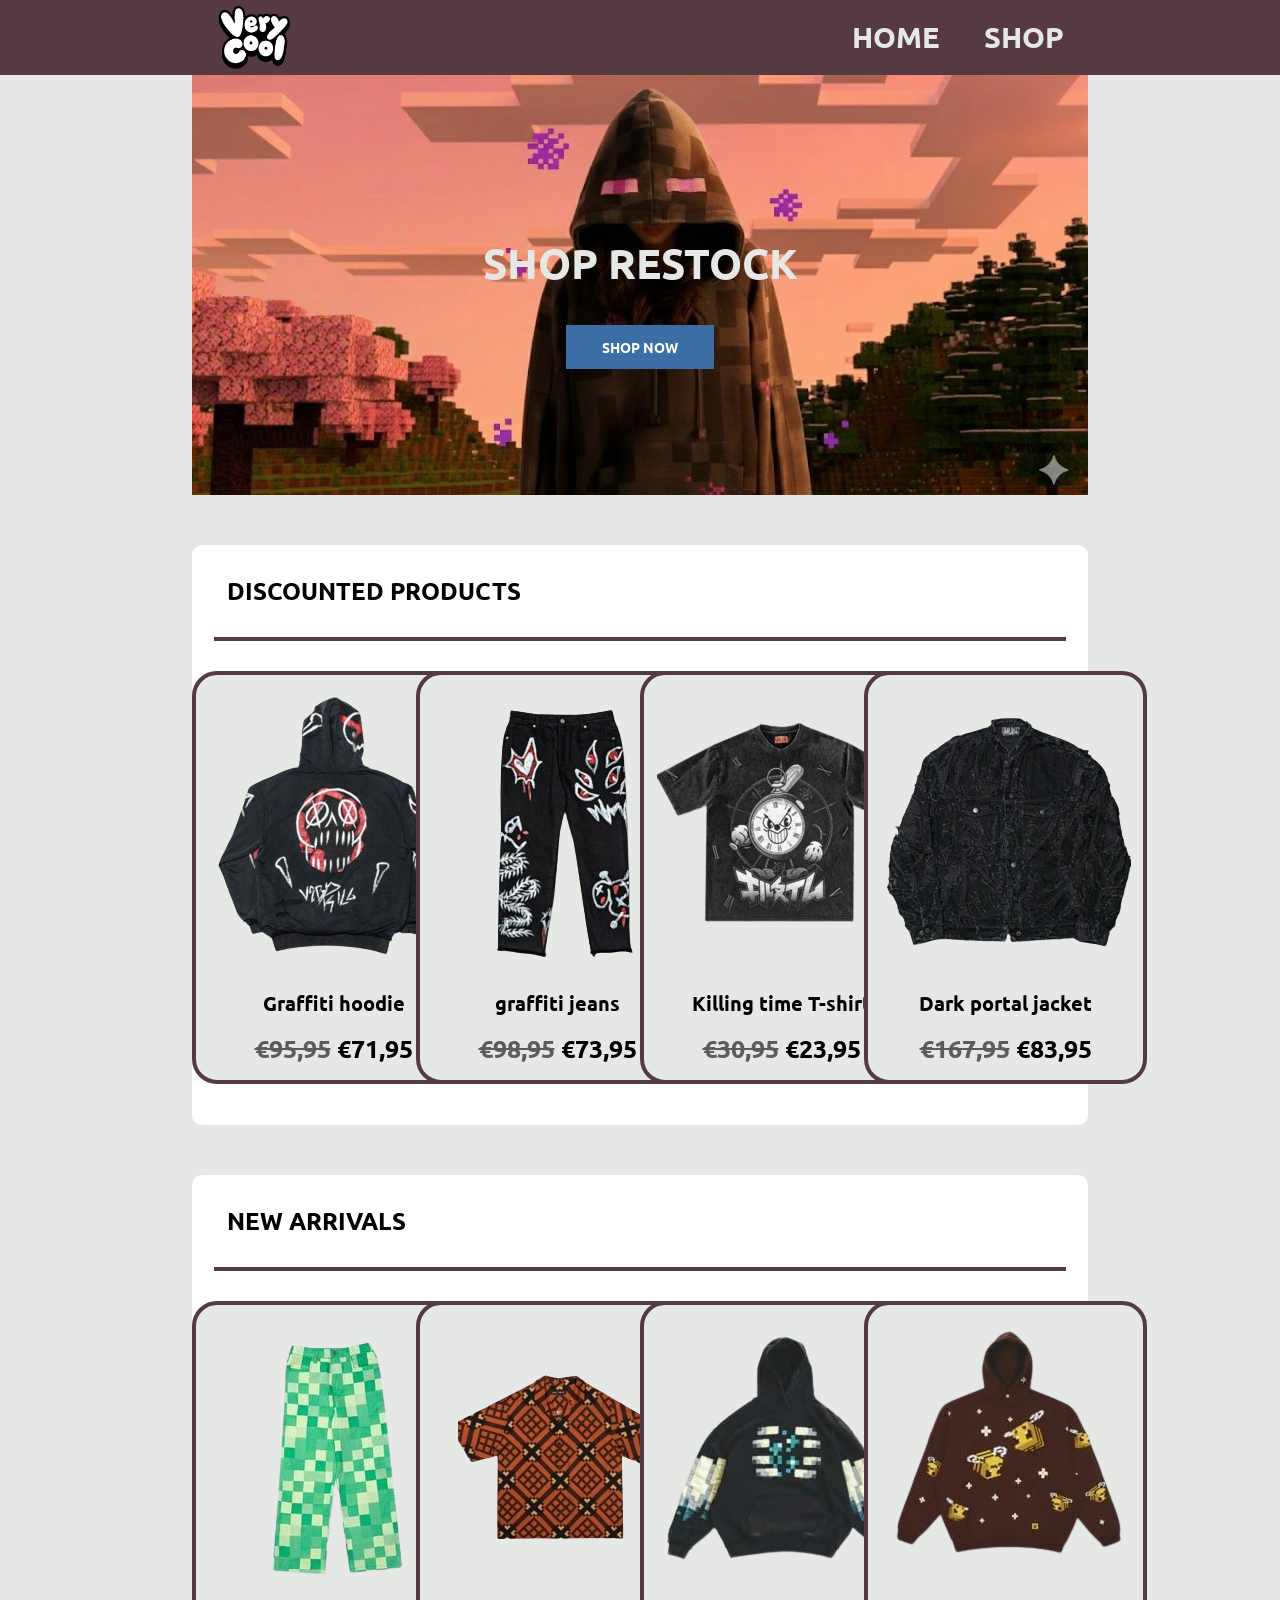
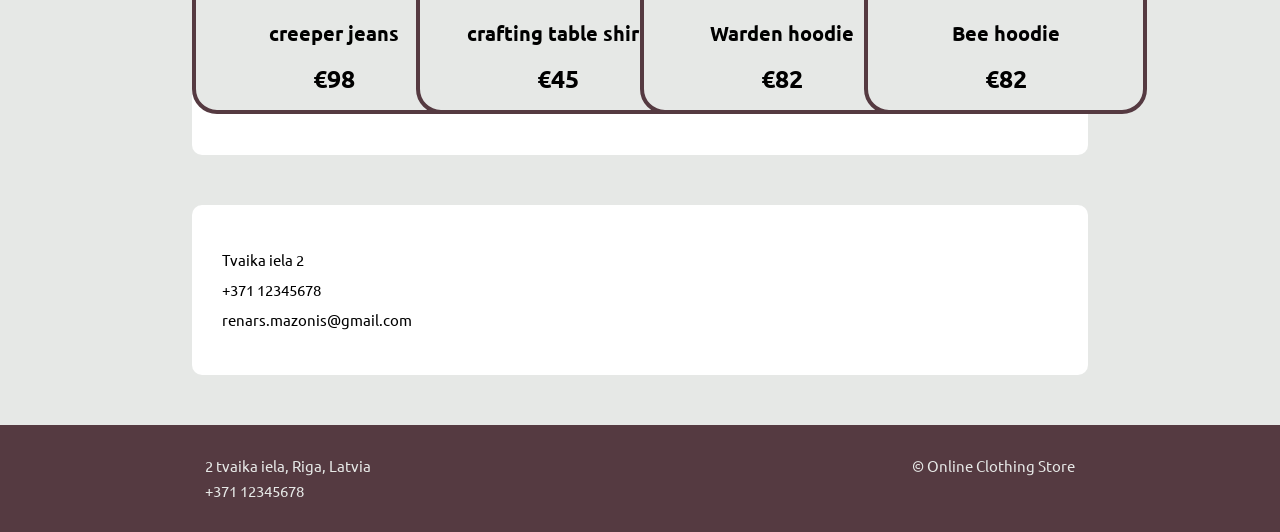
<file: index.html>
<!doctype html>
<html lang="en">
  <head>
    <meta charset="UTF-8" />
    <meta name="viewport" content="width=device-width, initial-scale=1.0" />
    <link rel="stylesheet" href="main.css" />
    <title>Very cool</title>
  </head>
  <body>
    <header>
      <img src="logo.png" class="logo" />
      <nav>
        <a href="index.html">HOME</a>
        <a href="store.html">SHOP</a>
      </nav>
    </header>
    <main>
      <section class="hero">
        <img src="hero-banner.jpg" class="hero_banner" />
        <div class="hero_overlay">
          <h1 class="hero_teksts">SHOP RESTOCK</h1>
          <a href="store.html" class="hero_poga">SHOP NOW</a>
        </div>
      </section>
      <section class="saakuma_lapas_kenteiners">
        <h2>DISCOUNTED PRODUCTS</h2>
        <div class="linija"></div>
        <div class="preces">
          <div class="card_outer_layer">
            <div class="produkts">
              <img src="grafiti_hoodie-removebg-preview.png" />
              <p>Graffiti hoodie</p>
              <p style="font-size: 25px; font-weight: 700">
                <span class="veca_cena">€95,95</span>
                €71,95
              </p>
            </div>
          </div>
          <div class="card_outer_layer">
            <div class="produkts">
              <img src="grafiti_jeans-removebg-preview.png" />
              <p>graffiti jeans</p>
              <p style="font-size: 25px; font-weight: 700">
                <span class="veca_cena">€98,95</span>
                €73,95
              </p>
            </div>
          </div>
          <div class="card_outer_layer">
            <div class="produkts">
              <img src="krekls_ar_pulksten-removebg-preview.png" />
              <p>Killing time T-shirt</p>
              <p style="font-size: 25px; font-weight: 700">
                <span class="veca_cena">€30,95</span>
                €23,95
              </p>
            </div>
          </div>
          <div class="card_outer_layer">
            <div class="produkts">
              <img src="dark_portal_jacket-removebg-preview.png" />
              <p>Dark portal jacket</p>
              <p style="font-size: 25px; font-weight: 700">
                <span class="veca_cena">€167,95</span>
                €83,95
              </p>
            </div>
          </div>
        </div>
      </section>
      <section class="saakuma_lapas_kenteiners">
        <h2>NEW ARRIVALS</h2>
        <div class="linija"></div>
        <div class="preces">
          <div class="card_outer_layer">
            <div class="produkts">
              <img src="creaper_jeans-removebg-preview.png" />
              <p>creeper jeans</p>
              <p style="font-size: 25px; font-weight: 700">€98</p>
            </div>
          </div>
          <div class="card_outer_layer">
            <div class="produkts">
              <img src="craftingtable_krekls-removebg-preview.png" />
              <p>crafting table shirt</p>
              <p style="font-size: 25px; font-weight: 700">€45</p>
            </div>
          </div>
          <div class="card_outer_layer">
            <div class="produkts">
              <img src="warden_hoodie-removebg-preview.png" />
              <p>Warden hoodie</p>
              <p style="font-size: 25px; font-weight: 700">€82</p>
            </div>
          </div>
          <div class="card_outer_layer">
            <div class="produkts">
              <img src="bee_hoodie-removebg-preview.png" />
              <p>Bee hoodie</p>
              <p style="font-size: 25px; font-weight: 700">€82</p>
            </div>
          </div>
        </div>
      </section>
    </main>
    <footer class="footer1">
      <p>
        Tvaika iela 2<br />
        +371 12345678<br />
        renars.mazonis@gmail.com
      </p>
    </footer>
    <footer class="footer2">
      <div>
        <p>2 tvaika iela, Riga, Latvia<br />+371 12345678</p>
      </div>
      <div>
        <p>© Online Clothing Store</p>
      </div>
    </footer>
  </body>
</html>
</file>
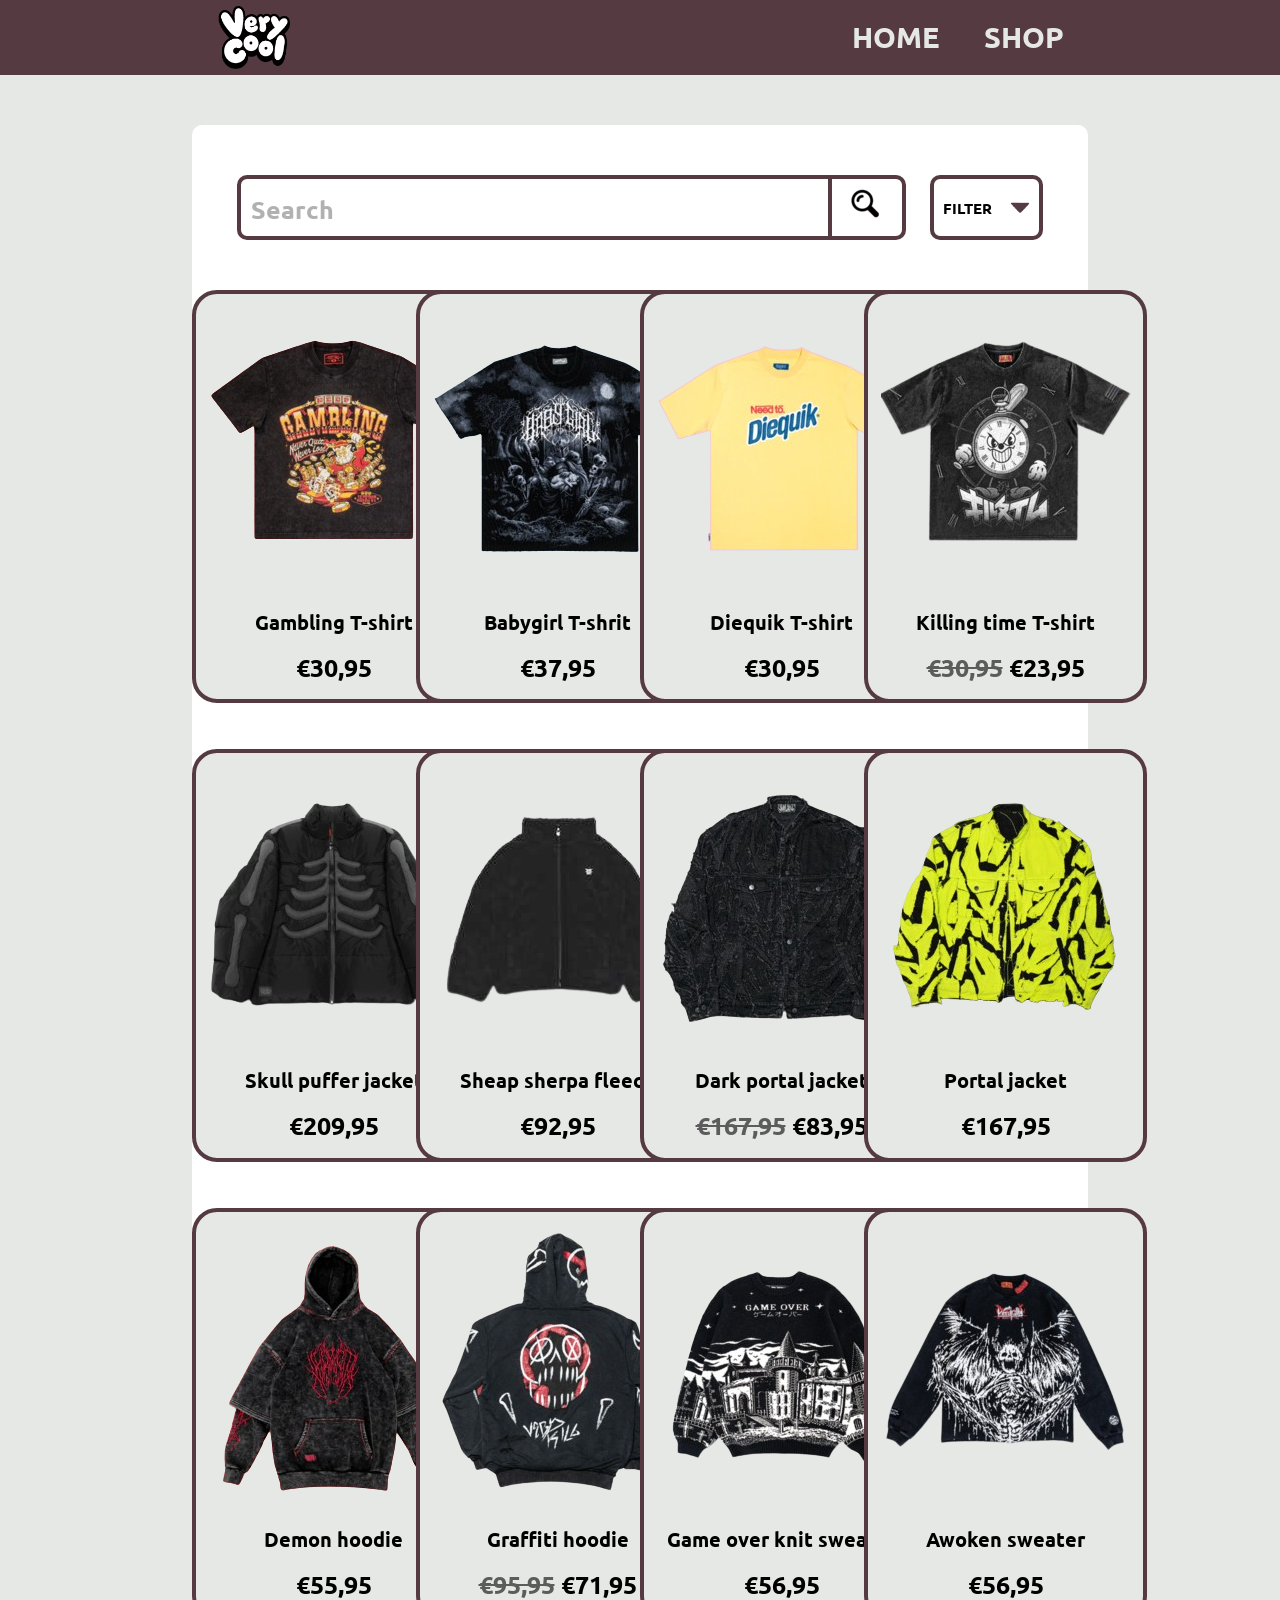
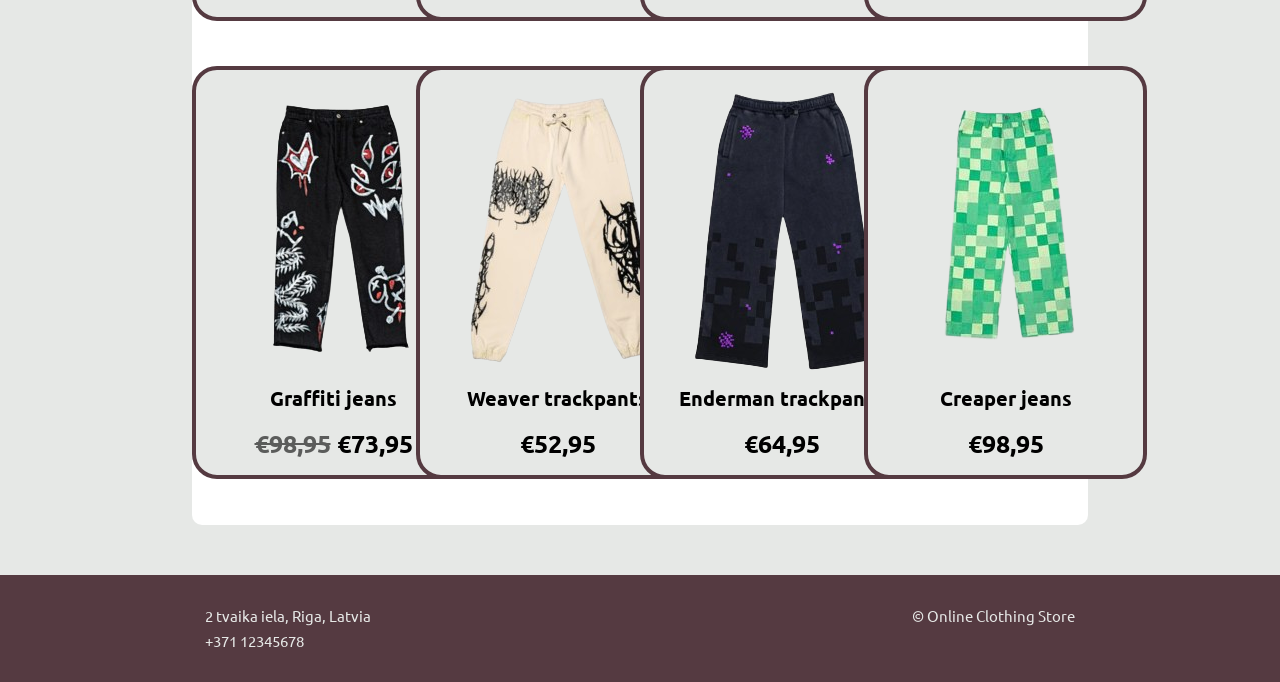
<file: store.html>
<!doctype html>
<html lang="en">
  <head>
    <meta charset="UTF-8" />
    <meta name="viewport" content="width=device-width, initial-scale=1.0" />
    <link rel="stylesheet" href="main.css" />
    <title>Very cool store</title>
  </head>
  <body>
    <header>
      <img src="logo.png" class="logo" />
      <nav>
        <a href="index.html">HOME</a>
        <a href="store.html">SHOP</a>
      </nav>
    </header>
    <main class="store_main">
      <section class="meklesana_un_filtresana">
        <div class="search_bar">
          <p>Search</p>
          <div class="lupa">
            <img src="image-removebg-preview_50x50.png" />
          </div>
        </div>
        <div class="filtresana">
          <p>FILTER</p>
          <img src="trijsturis-removebg-preview.png" />
        </div>
      </section>
      <section class="store_galvena_dala">
        <div class="card_outer_layer">
          <div class="produkts">
            <img src="gambling_krekls-removebg-preview.png" />
            <p>Gambling T-shirt</p>
            <p style="font-size: 25px; font-weight: 700">€30,95</p>
          </div>
        </div>
        <div class="card_outer_layer">
          <div class="produkts">
            <img src="babygirl_krekls-removebg-preview.png" />
            <p>Babygirl T-shrit</p>
            <p style="font-size: 25px; font-weight: 700">€37,95</p>
          </div>
        </div>
        <div class="card_outer_layer">
          <div class="produkts">
            <img src="diequik_krekls-removebg-preview.png" />
            <p>Diequik T-shirt</p>
            <p style="font-size: 25px; font-weight: 700">€30,95</p>
          </div>
        </div>
        <div class="card_outer_layer">
          <div class="produkts">
            <img src="krekls_ar_pulksten-removebg-preview.png" />
            <p>Killing time T-shirt</p>
            <p style="font-size: 25px; font-weight: 700">
              <span class="veca_cena">€30,95</span>
              €23,95
            </p>
          </div>
        </div>
        <div class="card_outer_layer">
          <div class="produkts">
            <img src="skull_jaka-removebg-preview.png" />
            <p>Skull puffer jacket</p>
            <p style="font-size: 25px; font-weight: 700">€209,95</p>
          </div>
        </div>
        <div class="card_outer_layer">
          <div class="produkts">
            <img src="sheep_sherpa-removebg-preview.png" />
            <p>Sheap sherpa fleece</p>
            <p style="font-size: 25px; font-weight: 700">€92,95</p>
          </div>
        </div>
        <div class="card_outer_layer">
          <div class="produkts">
            <img src="dark_portal_jacket-removebg-preview.png" />
            <p>Dark portal jacket</p>
            <p style="font-size: 25px; font-weight: 700">
              <span class="veca_cena">€167,95</span>
              €83,95
            </p>
          </div>
        </div>
        <div class="card_outer_layer">
          <div class="produkts">
            <img src="portal_jacket-removebg-preview.png" />
            <p>Portal jacket</p>
            <p style="font-size: 25px; font-weight: 700">€167,95</p>
          </div>
        </div>
        <div class="card_outer_layer">
          <div class="produkts">
            <img src="demon_hoodie-removebg-preview.png" />
            <p>Demon hoodie</p>
            <p style="font-size: 25px; font-weight: 700">€55,95</p>
          </div>
        </div>
        <div class="card_outer_layer">
          <div class="produkts">
            <img src="grafiti_hoodie-removebg-preview.png" />
            <p>Graffiti hoodie</p>
            <p style="font-size: 25px; font-weight: 700">
              <span class="veca_cena">€95,95</span>
              €71,95
            </p>
          </div>
        </div>
        <div class="card_outer_layer">
          <div class="produkts">
            <img src="Game_over_sweater-removebg-preview.png" />
            <p>Game over knit sweater</p>
            <p style="font-size: 25px; font-weight: 700">€56,95</p>
          </div>
        </div>
        <div class="card_outer_layer">
          <div class="produkts">
            <img src="awoken_sweater-removebg-preview.png" />
            <p>Awoken sweater</p>
            <p style="font-size: 25px; font-weight: 700">€56,95</p>
          </div>
        </div>
        <div class="card_outer_layer">
          <div class="produkts">
            <img src="grafiti_jeans-removebg-preview.png" />
            <p>Graffiti jeans</p>
            <p style="font-size: 25px; font-weight: 700">
              <span class="veca_cena">€98,95</span>
              €73,95
            </p>
          </div>
        </div>
        <div class="card_outer_layer">
          <div class="produkts">
            <img src="weaver_bottoms-removebg-preview.png" />
            <p>Weaver trackpants</p>
            <p style="font-size: 25px; font-weight: 700">€52,95</p>
          </div>
        </div>
        <div class="card_outer_layer">
          <div class="produkts">
            <img src="enderman_bikses-removebg-preview.png" />
            <p>Enderman trackpants</p>
            <p style="font-size: 25px; font-weight: 700">€64,95</p>
          </div>
        </div>
        <div class="card_outer_layer">
          <div class="produkts">
            <img src="creaper_jeans-removebg-preview.png" />
            <p>Creaper jeans</p>
            <p style="font-size: 25px; font-weight: 700">€98,95</p>
          </div>
        </div>
      </section>
    </main>
    <footer class="footer2">
      <div>
        <p>2 tvaika iela, Riga, Latvia<br />+371 12345678</p>
      </div>
      <div>
        <p>© Online Clothing Store</p>
      </div>
    </footer>
  </body>
</html>
</file>
<file: main.css>
@import url("https://fonts.googleapis.com/css2?family=Google+Sans:ital,opsz,wght@0,17..18,400..700;1,17..18,400..700&family=Quicksand:wght@300..700&family=Ubuntu:ital,wght@0,300;0,400;0,500;0,700;1,300;1,400;1,500;1,700&display=swap");
* {
  font-family: Ubuntu;
}
body {
  margin: 0;
  display: flex;
  flex-direction: column;
  align-items: center;
  background-color: #e6e8e6;
}
header {
  display: flex;
  flex-direction: row;
  justify-content: space-between;
  align-items: center;
  background-color: #553a41;
  width: 100%;
  height: 75px;
}
header img {
  height: 63px;
  width: 72px;
  margin-left: 17%;
}
nav {
  display: flex;
  flex-direction: row;
  justify-content: space-evenly;
  font-size: 29px;
  align-items: center;
  width: 20%;
  margin-right: 15%;
  align-self: stretch;
}
nav a {
  text-decoration: none;
  color: #e6e8e6;
  font-weight: 700;
  height: 100%;
  width: 50%;
  text-align: center;
  transition: 0.3s;
  align-content: center;
}
nav a:hover {
  background-color: #bb7e8c;
  transition: 0.3s;
}
main {
  width: 70%;
  display: flex;
  flex-direction: column;
}
.hero {
  width: 100%;
  position: relative;
  height: 420px;
}
.hero_banner {
  width: 100%;
  height: 100%;
  object-fit: cover;
}

.hero_overlay {
  position: absolute;
  inset: 0;
  display: flex;
  flex-direction: column;
  justify-content: center;
  align-items: center;
  text-align: center;
  color: #e6e8e6;
}

.hero_teksts {
  font-size: 42px;
  font-weight: 700;
}
.hero_poga {
  background-color: #3a6ea5;
  color: #fff;
  text-decoration: none;
  padding: 13px 36px;
  font-size: 14px;
  font-weight: 700;
  transition: 0.3s;
}

.hero_poga:hover {
  background-color: #553a41;
  transition: 0.3s;
}

.saakuma_lapas_kenteiners {
  display: flex;
  flex-direction: column;
  width: 100%;
  margin-top: 50px;
  background-color: white;
  height: 580px;
  border-radius: 10px;
}
.saakuma_lapas_kenteiners h2 {
  margin: 30px 0 30px 35px;
}
.preces {
  display: flex;
  flex-direction: row;
  justify-content: space-around;
  padding-top: 30px;
}
.linija {
  width: 95%;
  height: 4px;
  background-color: #553a41;
  margin-left: 2.5%;
}
.produkts {
  display: flex;
  flex-direction: column;
  justify-content: center;
  align-items: center;
  border: solid #553a41 4px;
  background-color: #e6e8e6;
  border-radius: 25px;
  padding: 10px;
  width: 255px;
  height: 385px;
  transition: 0.3s;
}
.produkts:hover {
  width: 275px;
  height: 405px;
  transition: 0.3s;
  border-color: #bb7e8c;
}
.produkts p{
  font-size: 25px;
  font-weight: 700;
}
.veca_cena{
  text-decoration: line-through;
  opacity: 0.6;
}
.card_outer_layer {
  width: 25%;
  justify-items: center;
  align-items: center;
  height: 406px;
}
.produkts p {
  line-height: 0;
  font-size: 20px;
}

.footer1 {
  width: 70%;
  background-color: white;
  border-radius: 10px;
  margin-top: 50px;
  padding: 25px 30px;
  font-size: 15px;
  line-height: 2;
  box-sizing: border-box;
}

.footer2 {
  display: flex;
  width: 100%;
  justify-content: space-between;
  flex-direction: row;
  background-color: #553a41;
  color: #e6e8e6;
  padding: 1% 16%;
  font-size: 15px;
  margin-top: 50px;
  line-height: 1.7;
  box-sizing: border-box;
}

/*store css*/

.store_main {
  background-color: white;
  height: 2000px;
  margin-top: 50px;
  align-items: center;
  border-radius: 10px;
}
.meklesana_un_filtresana {
  width: 90%;
  margin-top: 50px;
  display: flex;
  flex-direction: row;
  justify-content: space-between;
}
.search_bar {
  border: solid #553a41 4px;
  width: 82%;
  display: flex;
  justify-content: space-between;
  border-radius: 10px;
  font-size: 25px;
  font-weight: 700;
}
.search_bar p {
  margin: 0;
  height: 30px;
  display: flex;
  align-self: center;
  margin-left: 10px;
  opacity: 0.3;
}
.lupa {
  border-left: solid #553a41 4px;
  padding: 0 10px;
}
.filtresana {
  display: flex;
  flex-direction: row;
  align-items: center;
  justify-content: space-around;
  border: solid #553a41 4px;
  border-radius: 10px;
  width: 13%;
  font-size: 15px;
  font-weight: 700;
  transition: 0.3s;
}
.filtresana img {
  width: 22px;
  height: 15px;
}
.filtresana:hover {
  background-color: #bb7e8c;
  transition: 0.3s;
}
.store_galvena_dala {
  margin-top: 50px;
  width: 100%;
  height: 100%;
  display: flex;
  flex-direction: row;
  flex-wrap: wrap;
}
</file>
